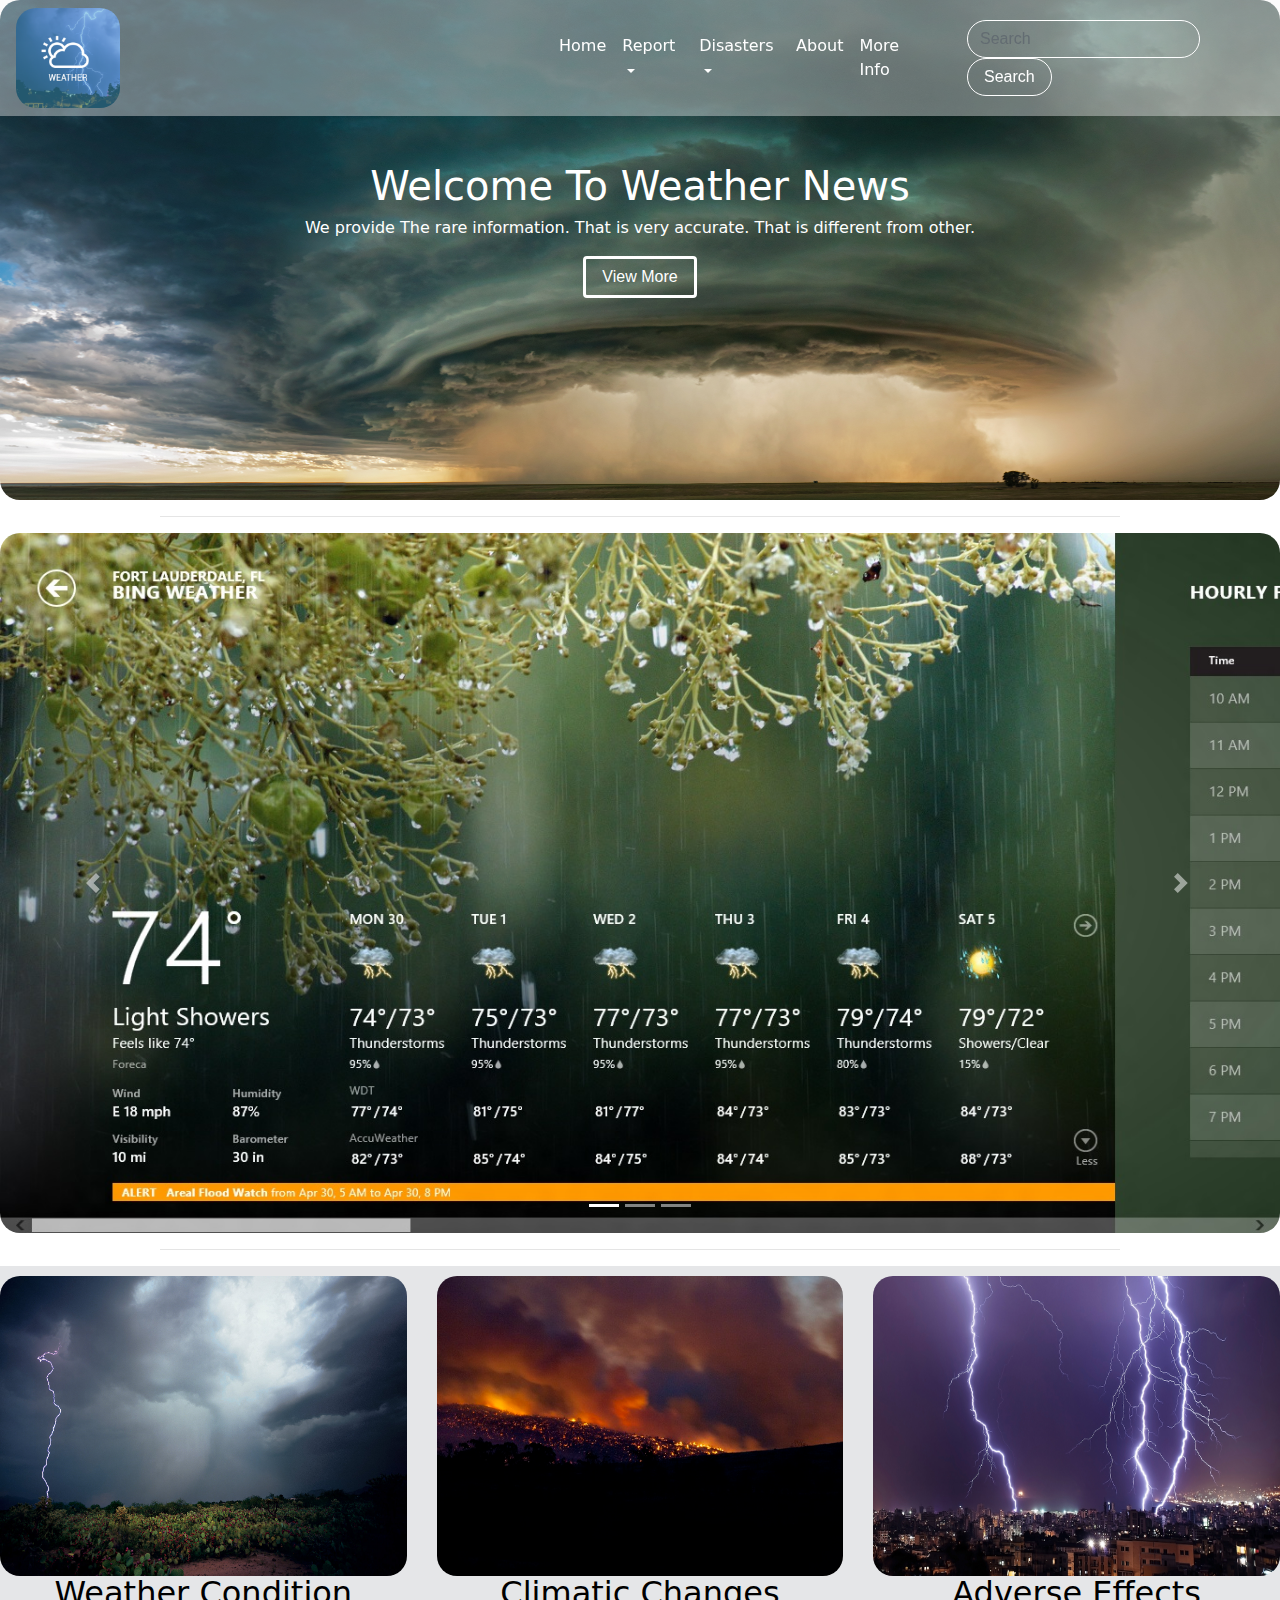
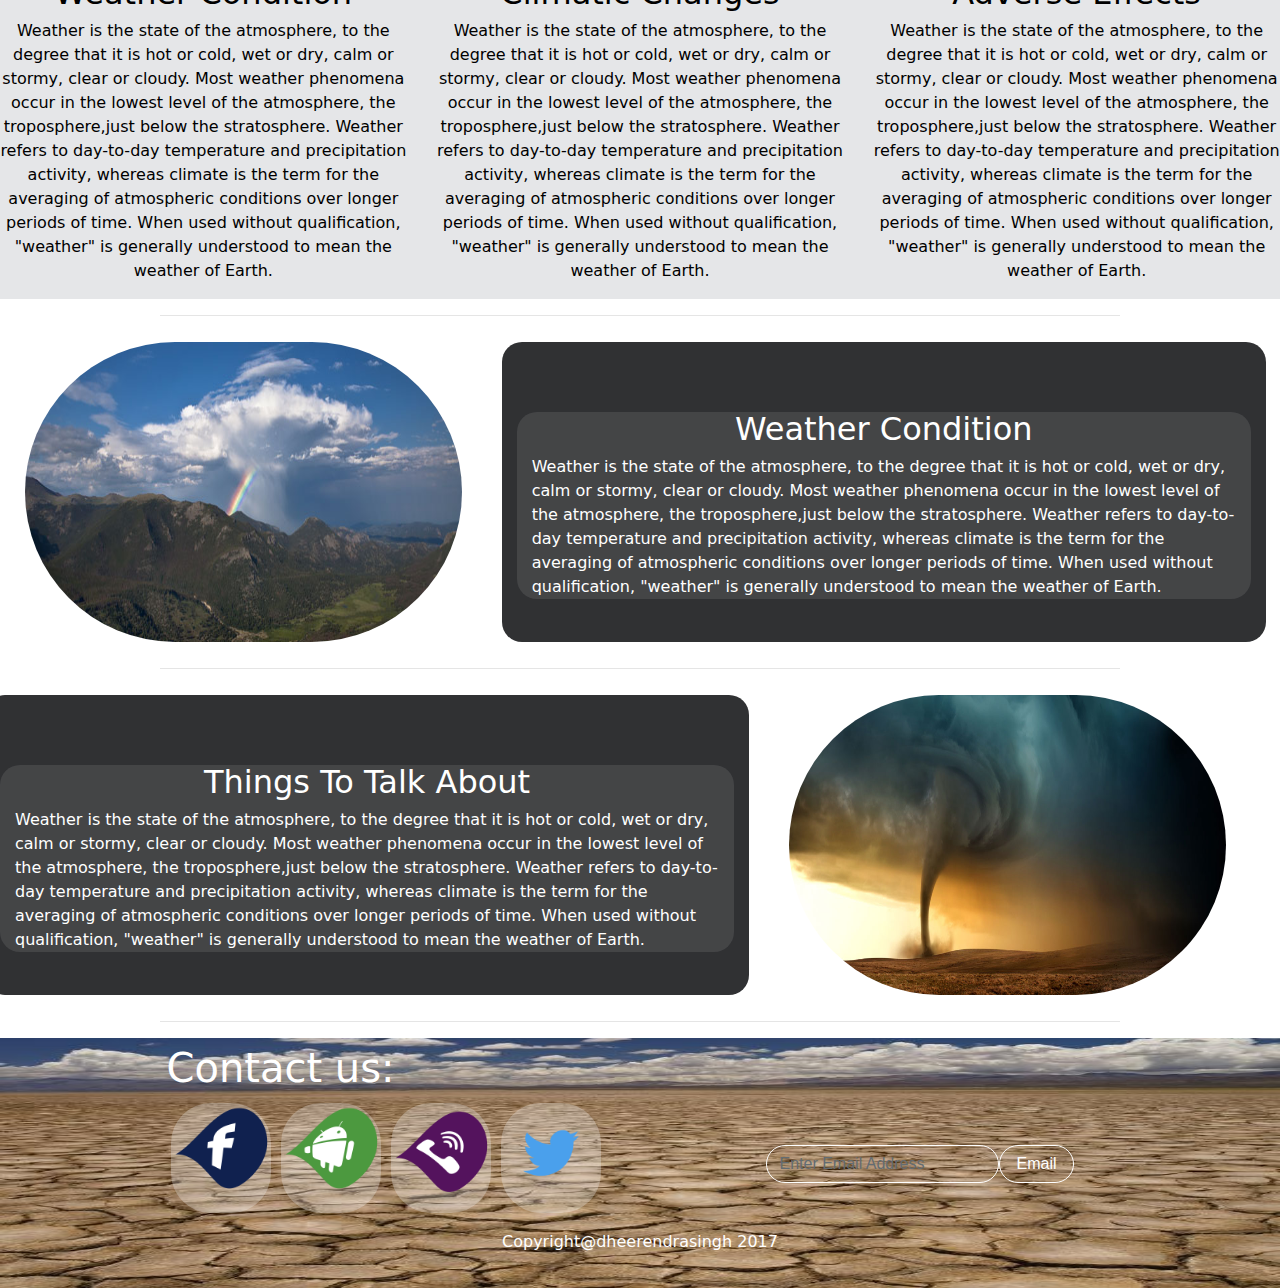
<file: bootstrap/index.html>
<!DOCTYPE html>
<html>
<head>
	<meta charset="utf-8">
	<meta name="viewport" content="width=device-width,initial-scale=1">  <!--viewport added to make wesite responsive-->
	<meta http-equiv="x-ua-compatible" content="ie-edge"> <!--The X-UA-Compatible meta tag allows web authors to choose what version of Internet Explorer the page should be rendered as.-->
	<title>Bootstrap First Page</title>

        <link href="./css/bootstrap.min.css" rel="stylesheet">   <!--adding a bootstrap css file -->	
	<link href="./css/style.css" rel="stylesheet">	 <!--adding a our css file -->
</head>


<!--body-->

<body>
<nav class="navbar navbar-light navbar-toggleable-lg bg-faded fixed-top">
			        	<div class="iconimg col-lg-1">
			        	</div>
			        	<div class="col-lg-4">
			        	</div>
			        	<button class="navbar-toggler" data-target="#collapseid" data-toggle="collapse" type="button">
                ☰
                </button>    	
			        		   <div class="navlist collapse navbar-collapse col-lg-4" id="collapseid">
						        		<ul class="nav navbar-nav mr-auto">
						        			<li class="nav-item">
						        				<a class="nav-link" href="#">Home</a>
						        			</li>
						        			<li class="nav-item dropdown">
													<a href="#" class="dropdown-toggle nav-link" data-toggle="dropdown">Report<b class="caret"></b></a>
														  <ul class="dropdown-menu">
														  	<li><a class="nav-link" href="#">Delhi</a></li>
														  	<li><a class="nav-link" href="#">Kolkata</a></li>
														  	<li><a class="nav-link" href="#">Mumbai</a></li>
														  	<li><a class="nav-link" href="#">Chennai</a></li>
														  	</ul>
													</li>
													<li class="nav-item dropdown">
													<a href="#" class="dropdown-toggle nav-link" data-toggle="dropdown">Disasters<b class="caret"></b></a>
														  <ul class="dropdown-menu">
														  	<li><a class="nav-link" href="#">Cyclon</a></li>
														  	<li><a class="nav-link" href="#">Drought</a></li>
														  	<li><a class="nav-link" href="#">Vocalno</a></li>
														  	<li><a class="nav-link" href="#">Chennai</a></li>
														  	</ul>
													</li> 	 	

						        			<li class="nav-item">
						        				<a class="nav-link" href="#">About</a>
						        			</li>

						        			<li class="nav-item">
						        				<a class="nav-link" href="moreinfo.html">More Info</a>
						        			</li>
						        		</ul>
						        </div>		
						        <div class="search col-lg-3">
					        		  <form class="form-inline navbar-form pull-right">
							        			<input class="form-control" type="text" placeholder="Search">
							        			<button class="btn btn-success-outline" type="submit">Search</button>
					        			</form>
			        		 </div>	 
    </nav> 
    <!--jumbotron-->
    <div class="jumbotron text-center">
		<h1>Welcome To Weather News</h1>
		<p>We provide The rare information. That is very accurate. That is different from other.</p>
		<button type="button" class="btn btn-primary" data-toggle="modal" data-target="#id" aria-hidden="true">
        View More
        </button>
	</div>
	 <div class="modal fade" id="id" role="dialog">
    	<div class="modal-dialog" role="document">
    		<div class="modal-content">
    			<h4>More Things To Know</h4>
    			  <p>Find out everything there is to know about weather and stay updated on the latest weather news with the comprehensive articles, interactive features and pictures at LiveScience.com. Learn more about weather as scientists continue to make amazing discoveries.
    			  </p>
    			<button type="button" class="btn btn-secondary" data-dismiss="modal">Close the modal</button>
    		</div>
    	</div>
    </div>
 <hr>
 <!--crausol-->
	<div id="car" class="carousel slide" data-ride="carousel">
        		<ol class="carousel-indicators">
        			<li data-target="#car" data-slide-to="1" class="active"></li>
        			<li data-target="#car" data-slide-to="2"></li>
        			<li data-target="#car" data-slide-to="3"></li>
        		</ol>

        		<div class="carousel-inner" role="listbox">
        			<div class="carousel-item active">
        				<img src="./img/cpic1.jpg" alt="First Slide" />
        			</div>

        			<div class="carousel-item">
        				<img src="./img/cpic2.jpg" alt="Second Slide" />

        				<div class="carousel-caption">
        					<h2>Change Needed</h2>
        					<p>Its Time To Change Ourselves!!!</p>
        				</div>
        			</div>

        			<div class="carousel-item">
        				<img src="./img/cpic3.jpg" alt="Third Slide" />
        			</div>
        		</div>
        		<a class="carousel-control-prev" href="#car" role="button" data-slide="prev">
					    <span class="carousel-control-prev-icon" aria-hidden="true"></span>
					    <span class="sr-only">Previous</span>
					  </a>
					  <a class="carousel-control-next" href="#car" role="button" data-slide="next">
					    <span class="carousel-control-next-icon" aria-hidden="true"></span>
					    <span class="sr-only">Next</span>
					  </a>
     </div>
 <hr>
 <!--three column -->
		<div class="row">
			<div class="para col-lg-4 one">
				<div class="myimage1">
					</div>
					<h2>Weather Condition</h2>
					<p class="para">
					Weather is the state of the atmosphere, to the degree that it is hot or cold, wet or dry, 
					calm or stormy, clear or cloudy. Most weather phenomena occur in the lowest level of the atmosphere, 
					the troposphere,just below the stratosphere. Weather refers to day-to-day temperature and precipitation activity, 
					whereas climate is the term for the averaging of atmospheric conditions over longer periods of time.
					When used without qualification, "weather" is generally understood to mean the weather of Earth.</p>
			</div>
			<div class="para col-lg-4 one">
					<div class="myimage2">
					</div>
					<h2>Climatic Changes</h2>
						<p class="para">
						Weather is the state of the atmosphere, to the degree that it is hot or cold, wet or dry, 
						calm or stormy, clear or cloudy. Most weather phenomena occur in the lowest level of the atmosphere, 
						the troposphere,just below the stratosphere. Weather refers to day-to-day temperature and precipitation activity, 
						whereas climate is the term for the averaging of atmospheric conditions over longer periods of time.
						 When used without qualification, "weather" is generally understood to mean the weather of Earth.</p>
			</div>
			<div class="para col-lg-4 one">
			   <div class="myimage3">
					</div>
					<h2>Adverse Effects</h2>
							<p class="para">
							Weather is the state of the atmosphere, to the degree that it is hot or cold, wet or dry, 
							calm or stormy, clear or cloudy. Most weather phenomena occur in the lowest level of the atmosphere, 
							the troposphere,just below the stratosphere. Weather refers to day-to-day temperature and precipitation activity, 
							whereas climate is the term for the averaging of atmospheric conditions over longer periods of time.
							 When used without qualification, "weather" is generally understood to mean the weather of Earth.</p>
			</div>
		</div>
<hr>
<!--2 column -->
<div class="twocol row">
				<div class="col-lg-4 myimage4">
					</div>
					    <div class="overlap col-lg-7">
							<div class="unique col-lg-12">	
							<h2>Weather Condition</h2>
							<p>
							Weather is the state of the atmosphere, to the degree that it is hot or cold, wet or dry, 
							calm or stormy, clear or cloudy. Most weather phenomena occur in the lowest level of the atmosphere, 
							the troposphere,just below the stratosphere. Weather refers to day-to-day temperature and precipitation activity, 
							whereas climate is the term for the averaging of atmospheric conditions over longer periods of time.
							When used without qualification, "weather" is generally understood to mean the weather of Earth.
							</p>
							</div>
						</div>
</div>

<hr>
<!--2 column -->
<div class="twocol row">
					    <div class="overlap col-lg-7">
							<div class="unique col-lg-12">	
							<h2>Things To Talk About</h2>
							<p>
							Weather is the state of the atmosphere, to the degree that it is hot or cold, wet or dry, 
							calm or stormy, clear or cloudy. Most weather phenomena occur in the lowest level of the atmosphere, 
							the troposphere,just below the stratosphere. Weather refers to day-to-day temperature and precipitation activity, 
							whereas climate is the term for the averaging of atmospheric conditions over longer periods of time.
							When used without qualification, "weather" is generally understood to mean the weather of Earth.
							</p>
							</div>
						</div>
						<div class="col-lg-4 myimage5">
						</div>
</div>
<hr>
<!-- footer of webpage -->	
	<div class="navbar footer">
		<div class="container-fluid">
			<div class="row">
				<h1>Contact us:</h1>
			</div>
			<div class="row">
			<div class="backup">
				<img src="./img/face.png">
			</div>
			<div class="backup">
				<img src="./img/android.png">
			</div>
			<div class="backup">
				<img src="./img/skype.png">
			</div>
			<div class="backup">
				<img src="./img/twitter.png">
			</div>
			
			<div class="emailid navbar-text pull-right">
				<form class="form-inline navbar-form">
					<input class="searchbar form-control" type="text" placeholder="Enter Email Address">
					<button class="btn btn-success-outline" type="submit">Email</button>
				</form>
			</div>
			</div>
			<div class="wm row">
				<p>Copyright@dheerendrasingh 2017</p>
			</div>
		</div>
    </div>
	<script src="https://ajax.googleapis.com/ajax/libs/jquery/3.2.1/jquery.min.js"></script> <!--adding a jquery plugin -->
        <script src="./js/bootstrap.min.js"></script> <!--adding a bootstrap javascript file-->
</body>
</html>
</file>
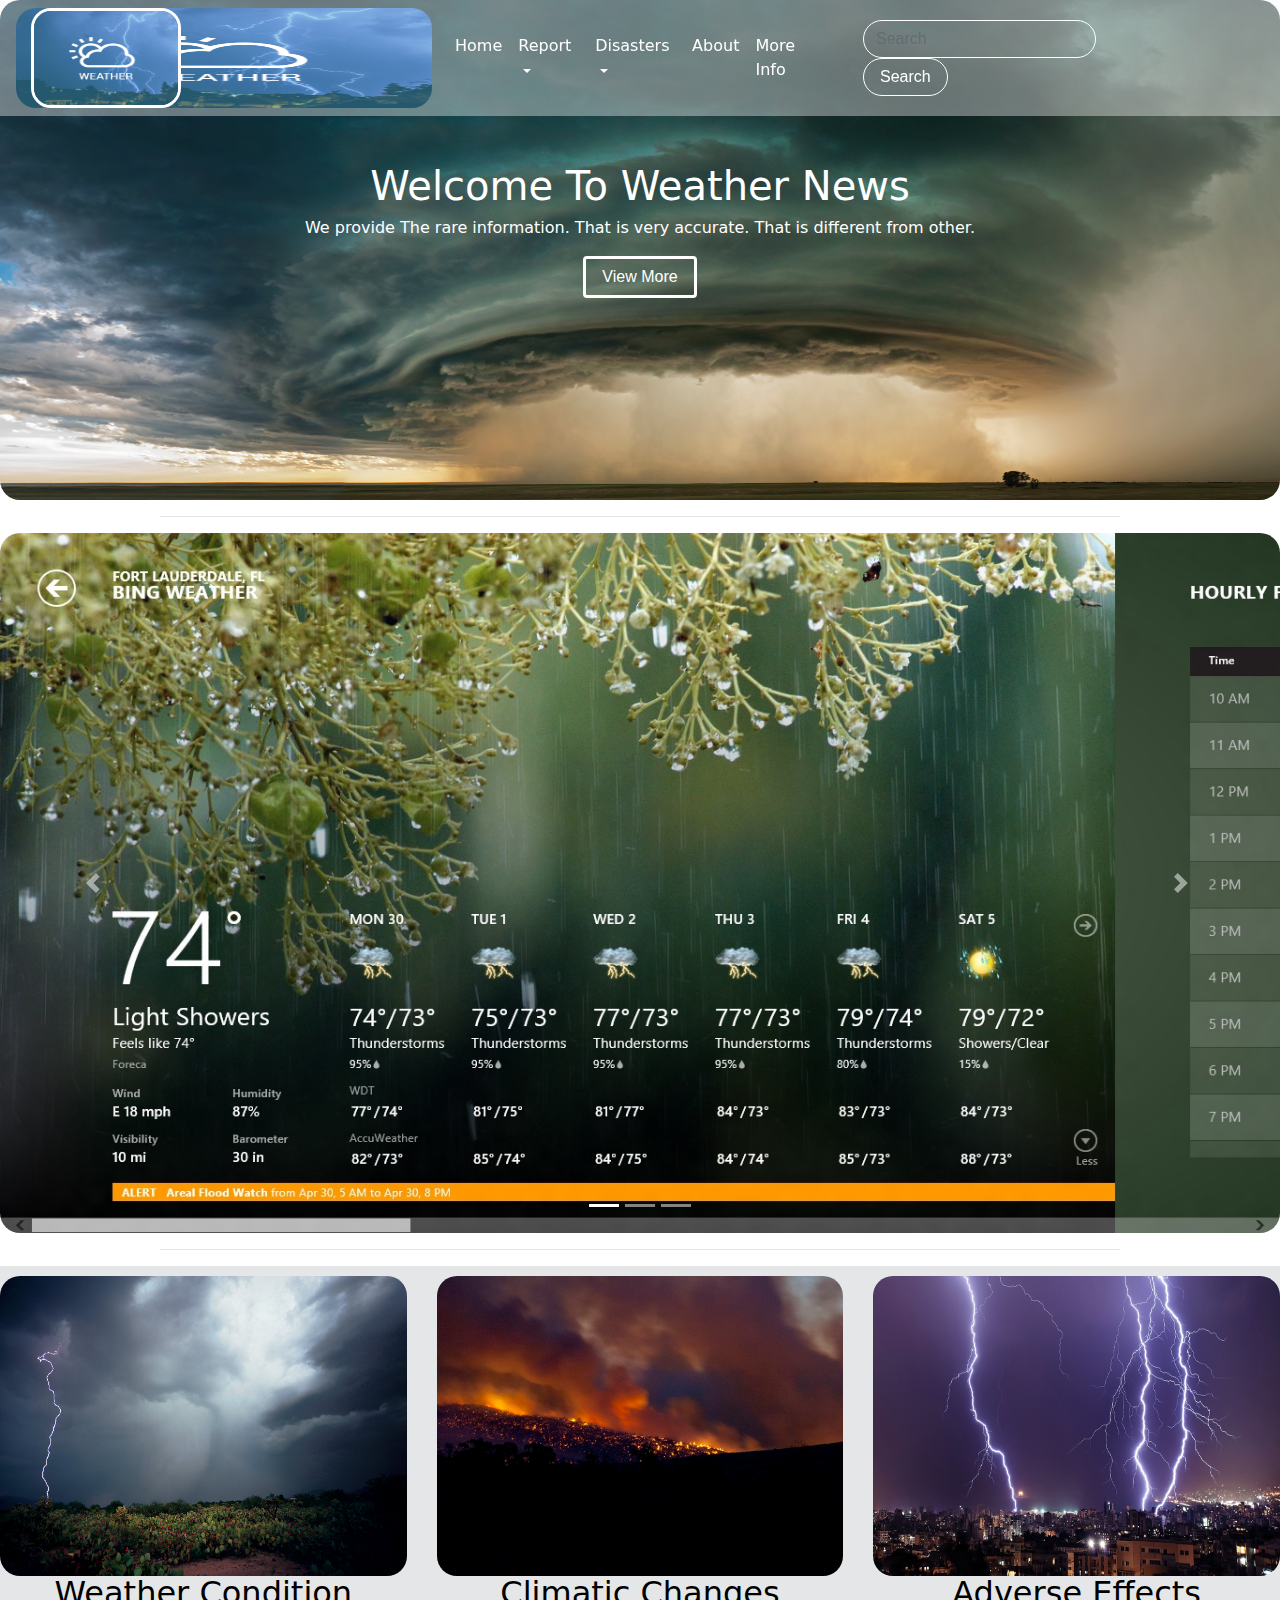
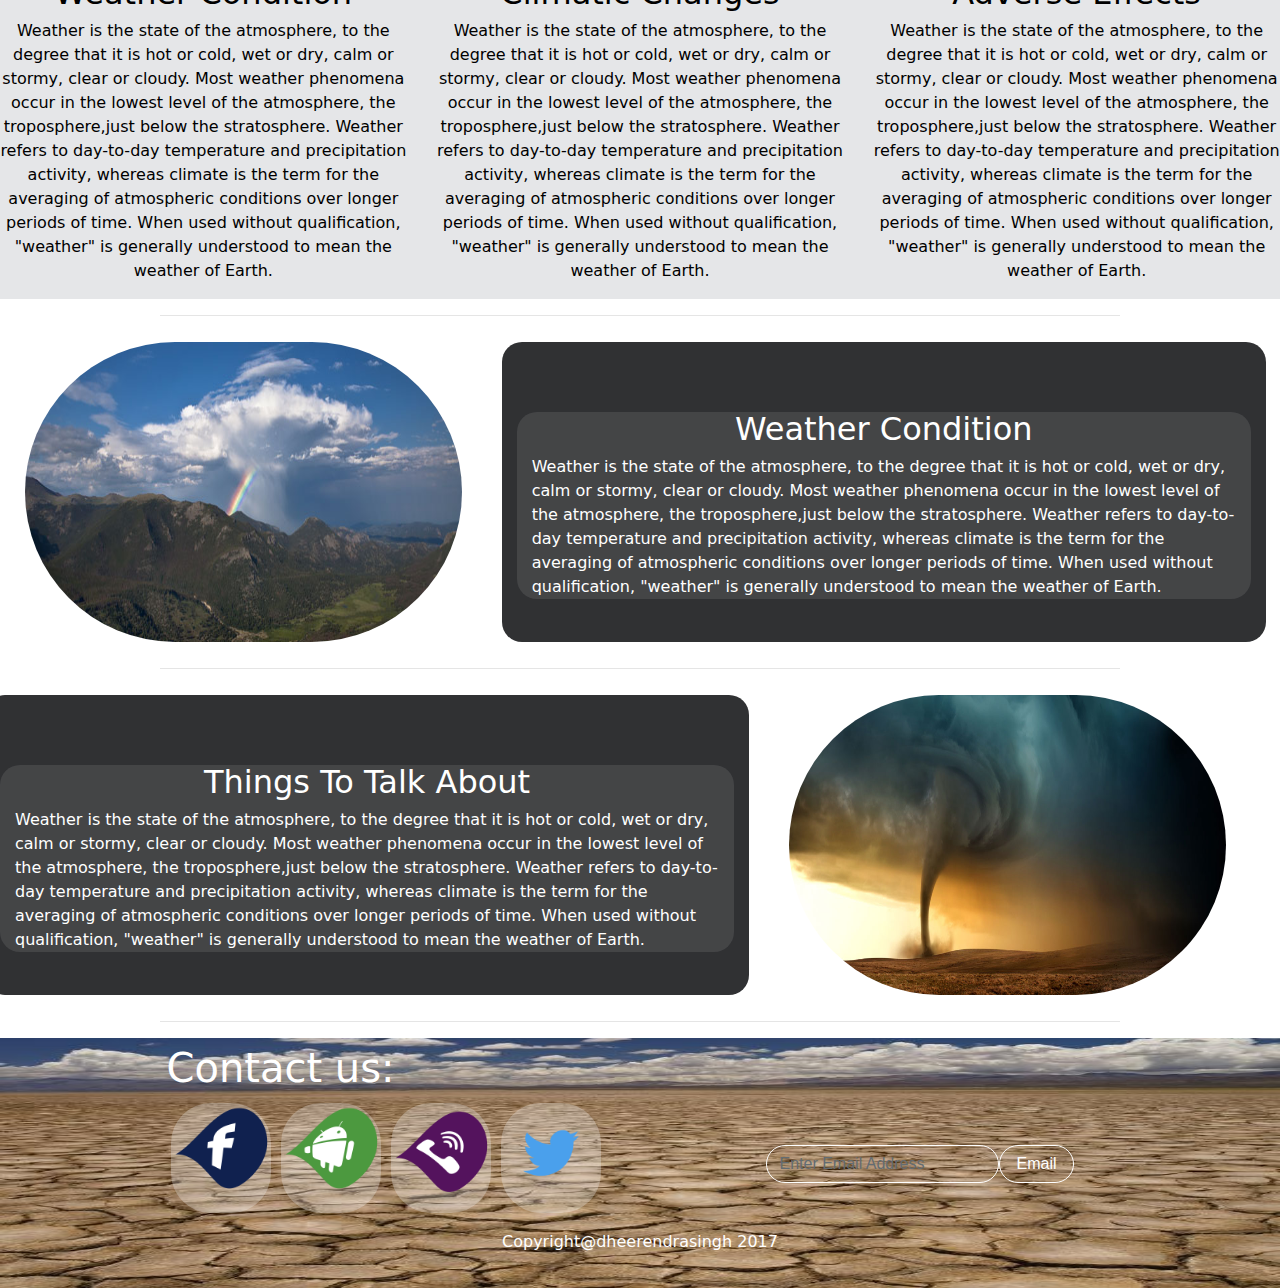
<file: bootstrap/bootstrap.html>
<!DOCTYPE html>
<html>
<head>
	<meta charset="utf-8">
	<meta name="viewport" content="width=device-width,initial-scale=1">
	<meta http-equiv="x-ua-compatible" content="ie-edge">
	<title>Bootstrap First Page</title>

  <link href="./css/bootstrap.min.css" rel="stylesheet">	
	<link href="./css/style.css" rel="stylesheet">	


	<script src="https://ajax.googleapis.com/ajax/libs/jquery/3.2.1/jquery.min.js"></script>
   <script src="./js/bootstrap.min.js"></script>
</head>


<!--body-->

<body>
<nav class="navbar navbar-light navbar-toggleable-lg bg-faded fixed-top">
			        	<div class="iconimg col-lg-4">
			        	<img src="./img/dhiru1.png"/>
			        	</div>
			        	<button class="navbar-toggler" data-target="#collapseid" data-toggle="collapse" type="button">
                ☰
                </button>    	
			        		   <div class="collapse navbar-collapse col-lg-4" id="collapseid">
						        		<ul class="nav navbar-nav mr-auto">
						        			<li class="nav-item">
						        				<a class="nav-link" href="#">Home</a>
						        			</li>
						        			<li class="nav-item dropdown">
													<a href="#" class="dropdown-toggle nav-link" data-toggle="dropdown">Report<b class="caret"></b></a>
														  <ul class="dropdown-menu">
														  	<li><a class="nav-link" href="#">Delhi</a></li>
														  	<li><a class="nav-link" href="#">Kolkata</a></li>
														  	<li><a class="nav-link" href="#">Mumbai</a></li>
														  	<li><a class="nav-link" href="#">Chennai</a></li>
														  	</ul>
													</li>
													<li class="nav-item dropdown">
													<a href="#" class="dropdown-toggle nav-link" data-toggle="dropdown">Disasters<b class="caret"></b></a>
														  <ul class="dropdown-menu">
														  	<li><a class="nav-link" href="#">Cyclon</a></li>
														  	<li><a class="nav-link" href="#">Drought</a></li>
														  	<li><a class="nav-link" href="#">Vocalno</a></li>
														  	<li><a class="nav-link" href="#">Chennai</a></li>
														  	</ul>
													</li> 	 	

						        			<li class="nav-item">
						        				<a class="nav-link" href="#">About</a>
						        			</li>

						        			<li class="nav-item">
						        				<a class="nav-link" href="bootstrap1.html">More Info</a>
						        			</li>
						        		</ul>
						        </div>		
						        <div class="search col-lg-3">
					        		  <form class="form-inline navbar-form pull-right">
							        			<input class="form-control" type="text" placeholder="Search">
							        			<button class="btn btn-success-outline" type="submit">Search</button>
					        			</form>
			        		 </div>	 
    </nav> 
    <!--jumbotron-->
    <div class="jumbotron text-center">
		<h1>Welcome To Weather News</h1>
		<p>We provide The rare information. That is very accurate. That is different from other.</p>
		<button type="button" class="btn btn-primary" data-toggle="modal" data-target="#id" aria-hidden="true">
        View More
        </button>
	</div>
	 <div class="modal fade" id="id" role="dialog">
    	<div class="modal-dialog" role="document">
    		<div class="modal-content">
    			<h4>More Things To Know</h4>
    			  <p>Find out everything there is to know about weather and stay updated on the latest weather news with the comprehensive articles, interactive features and pictures at LiveScience.com. Learn more about weather as scientists continue to make amazing discoveries.
    			  </p>
    			<button type="button" class="btn btn-secondary" data-dismiss="modal">Close the modal</button>
    		</div>
    	</div>
    </div>
 <hr>
 <!--crausol-->
	<div id="car" class="carousel slide" data-ride="carousel">
        		<ol class="carousel-indicators">
        			<li data-target="#car" data-slide-to="0" class="active"></li>
        			<li data-target="#car" data-slide-to="1"></li>
        			<li data-target="#car" data-slide-to="2"></li>
        		</ol>

        		<div class="carousel-inner" role="listbox">
        			<div class="carousel-item active">
        				<img src="./img/cpic1.jpg" alt="First Slide" />
        			</div>

        			<div class="carousel-item">
        				<img src="./img/cpic2.jpg" alt="Second Slide" />

        				<div class="carousel-caption">
        					<h2>Change Needed</h2>
        					<p>Its Time To Change Ourselves!!!</p>
        				</div>
        			</div>

        			<div class="carousel-item">
        				<img src="./img/cpic3.jpg" alt="Third Slide" />
        			</div>
        		</div>
        		<a class="carousel-control-prev" href="#car" role="button" data-slide="prev">
					    <span class="carousel-control-prev-icon" aria-hidden="true"></span>
					    <span class="sr-only">Previous</span>
					  </a>
					  <a class="carousel-control-next" href="#car" role="button" data-slide="next">
					    <span class="carousel-control-next-icon" aria-hidden="true"></span>
					    <span class="sr-only">Next</span>
					  </a>
     </div>
 <hr>
 <!--three column -->
		<div class="row">
			<div class="para col-lg-4 one">
				<div class="myimage1">
					</div>
					<h2>Weather Condition</h2>
					<p class="para">
					Weather is the state of the atmosphere, to the degree that it is hot or cold, wet or dry, 
					calm or stormy, clear or cloudy. Most weather phenomena occur in the lowest level of the atmosphere, 
					the troposphere,just below the stratosphere. Weather refers to day-to-day temperature and precipitation activity, 
					whereas climate is the term for the averaging of atmospheric conditions over longer periods of time.
					When used without qualification, "weather" is generally understood to mean the weather of Earth.</p>
			</div>
			<div class="para col-lg-4 one">
					<div class="myimage2">
					</div>
					<h2>Climatic Changes</h2>
						<p class="para">
						Weather is the state of the atmosphere, to the degree that it is hot or cold, wet or dry, 
						calm or stormy, clear or cloudy. Most weather phenomena occur in the lowest level of the atmosphere, 
						the troposphere,just below the stratosphere. Weather refers to day-to-day temperature and precipitation activity, 
						whereas climate is the term for the averaging of atmospheric conditions over longer periods of time.
						 When used without qualification, "weather" is generally understood to mean the weather of Earth.</p>
			</div>
			<div class="para col-lg-4 one">
			   <div class="myimage3">
					</div>
					<h2>Adverse Effects</h2>
							<p class="para">
							Weather is the state of the atmosphere, to the degree that it is hot or cold, wet or dry, 
							calm or stormy, clear or cloudy. Most weather phenomena occur in the lowest level of the atmosphere, 
							the troposphere,just below the stratosphere. Weather refers to day-to-day temperature and precipitation activity, 
							whereas climate is the term for the averaging of atmospheric conditions over longer periods of time.
							 When used without qualification, "weather" is generally understood to mean the weather of Earth.</p>
			</div>
		</div>
<hr>
<!--2 column -->
<div class="twocol row">
				<div class="col-lg-4 myimage4">
					</div>
					    <div class="overlap col-lg-7">
							<div class="unique col-lg-12">	
							<h2>Weather Condition</h2>
							<p>
							Weather is the state of the atmosphere, to the degree that it is hot or cold, wet or dry, 
							calm or stormy, clear or cloudy. Most weather phenomena occur in the lowest level of the atmosphere, 
							the troposphere,just below the stratosphere. Weather refers to day-to-day temperature and precipitation activity, 
							whereas climate is the term for the averaging of atmospheric conditions over longer periods of time.
							When used without qualification, "weather" is generally understood to mean the weather of Earth.
							</p>
							</div>
						</div>
</div>

<hr>
<!--2 column -->
<div class="twocol row">
					    <div class="overlap col-lg-7">
							<div class="unique col-lg-12">	
							<h2>Things To Talk About</h2>
							<p>
							Weather is the state of the atmosphere, to the degree that it is hot or cold, wet or dry, 
							calm or stormy, clear or cloudy. Most weather phenomena occur in the lowest level of the atmosphere, 
							the troposphere,just below the stratosphere. Weather refers to day-to-day temperature and precipitation activity, 
							whereas climate is the term for the averaging of atmospheric conditions over longer periods of time.
							When used without qualification, "weather" is generally understood to mean the weather of Earth.
							</p>
							</div>
						</div>
						<div class="col-lg-4 myimage5">
						</div>
</div>
<hr>
	<div class="navbar footer">
		<div class="container-fluid">
			<div class="row">
				<h1>Contact us:</h1>
			</div>
			<div class="row">
			<div class="backup">
				<img src="./img/face.png">
			</div>
			<div class="backup">
				<img src="./img/android.png">
			</div>
			<div class="backup">
				<img src="./img/skype.png">
			</div>
			<div class="backup">
				<img src="./img/twitter.png">
			</div>
			
			<div class="emailid navbar-text pull-right">
				<form class="form-inline navbar-form">
					<input class="searchbar form-control" type="text" placeholder="Enter Email Address">
					<button class="btn btn-success-outline" type="submit">Email</button>
				</form>
			</div>
			</div>
			<div class="wm row">
				<p>Copyright@dheerendrasingh 2017</p>
			</div>
		</div>
    </div>
</body>
</html>
</file>
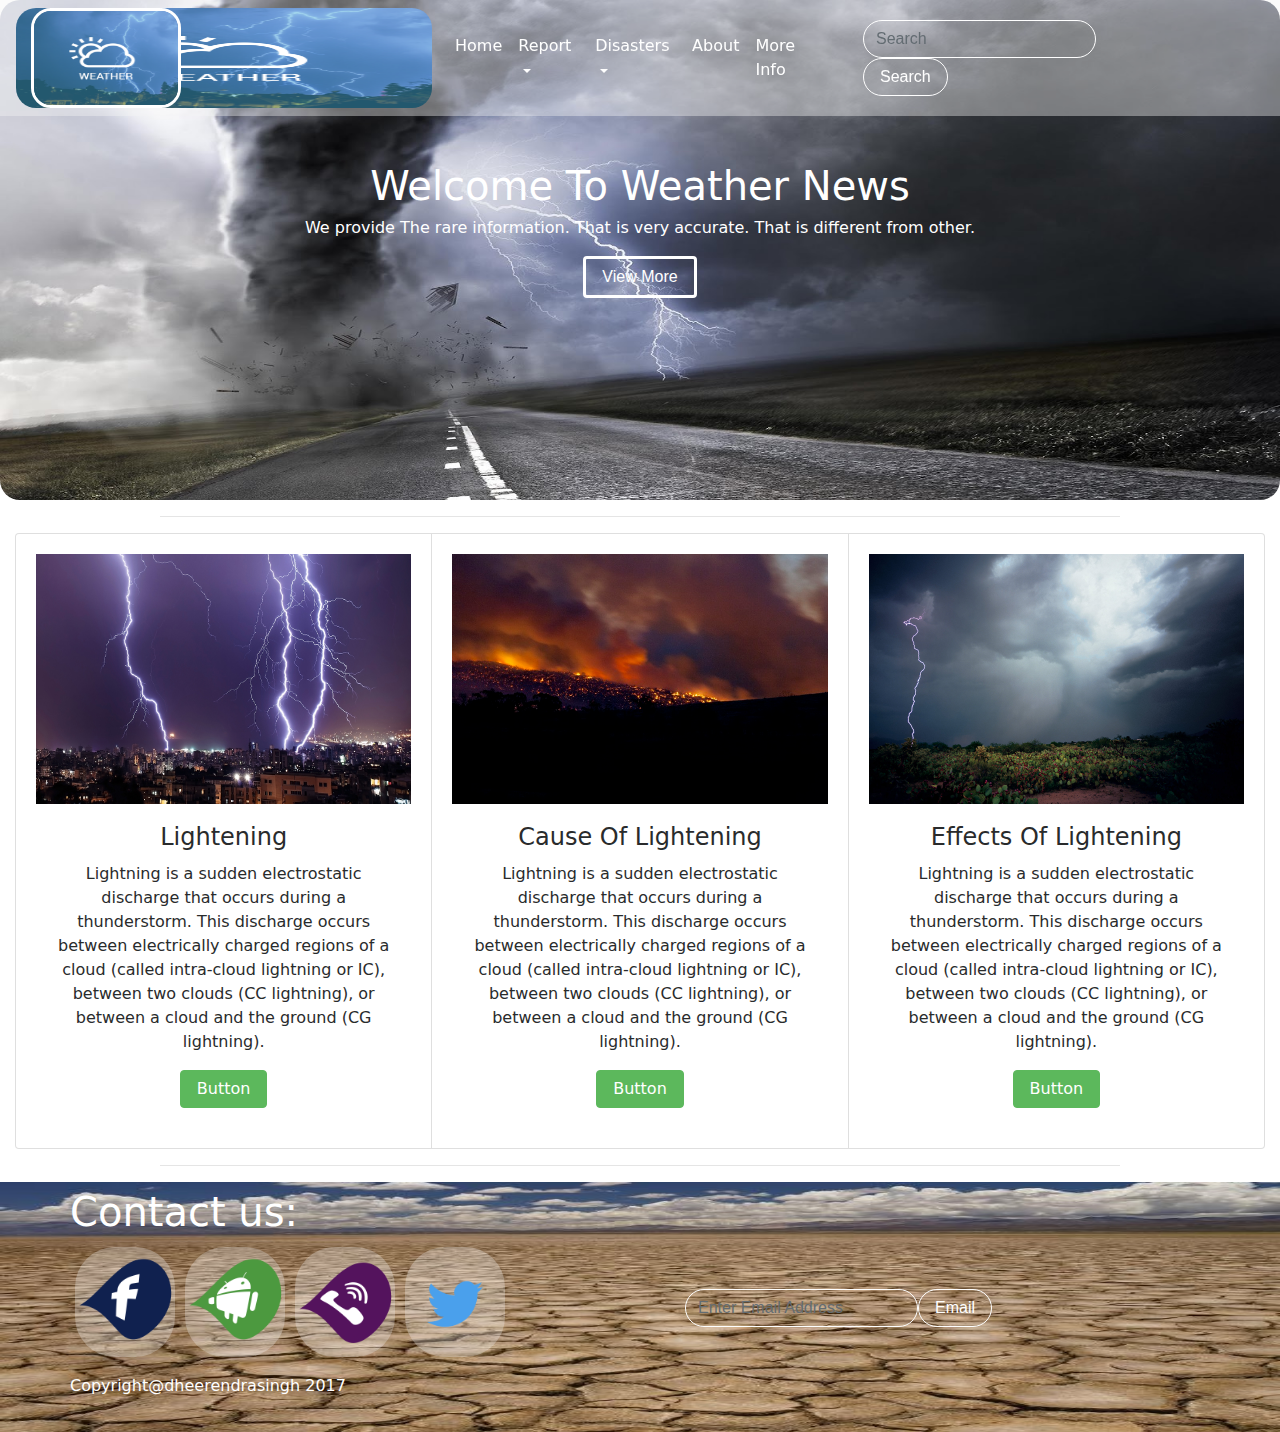
<file: bootstrap/bootstrap1.html>
<!DOCTYPE html>
		<html>
		<head>
			<meta charset="utf-8">
			<meta name="viewport" content="width=device-width,initial-scale=1">
			<meta http-equiv="x-ua-compatible" content="ie-edge">
			<title>Bootstrap Second Page</title>

		  <link href="./css/bootstrap.min.css" rel="stylesheet">	
			<link href="./css/style.css" rel="stylesheet">	


			<script src="https://ajax.googleapis.com/ajax/libs/jquery/3.2.1/jquery.min.js"></script>
		   <script src="./js/bootstrap.min.js"></script>
		</head>


		<!--body-->

		<body>
		<nav class="navbar navbar-light navbar-toggleable-lg bg-faded fixed-top">
					        	<div class="iconimg col-lg-4">
					        	<img src="./img/dhiru1.png"/>
					        	</div>
					        		   <div class="col-lg-4">
								        		<ul class="nav navbar-nav mr-auto">
								        			<li class="nav-item">
								        				<a class="nav-link" href="#">Home</a>
								        			</li>
								        			<li class="nav-item dropdown">
															<a href="#" class="dropdown-toggle nav-link" data-toggle="dropdown">Report<b class="caret"></b></a>
																  <ul class="dropdown-menu">
																  	<li><a class="nav-link" href="#">Delhi</a></li>
																  	<li><a class="nav-link" href="#">Kolkata</a></li>
																  	<li><a class="nav-link" href="#">Mumbai</a></li>
																  	<li><a class="nav-link" href="#">Chennai</a></li>
																  	</ul>
															</li>
															<li class="nav-item dropdown">
															<a href="#" class="dropdown-toggle nav-link" data-toggle="dropdown">Disasters<b class="caret"></b></a>
																  <ul class="dropdown-menu">
																  	<li><a class="nav-link" href="#">Cyclon</a></li>
																  	<li><a class="nav-link" href="#">Drought</a></li>
																  	<li><a class="nav-link" href="#">Vocalno</a></li>
																  	<li><a class="nav-link" href="#">Chennai</a></li>
																  	</ul>
															</li> 	 	

								        			<li class="nav-item">
								        				<a class="nav-link" href="#">About</a>
								        			</li>

								        			<li class="nav-item">
								        				<a class="nav-link" href="bootstrap.html">More Info</a>
								        			</li>
								        		</ul>
								        </div>		
								        <div class="search col-lg-3">
							        		  <form class="form-inline navbar-form pull-right">
									        			<input class="form-control" type="text" placeholder="Search">
									        			<button class="btn btn-success-outline" type="submit">Search</button>
							        			</form>
					        		 </div>
		    </nav> 
		    <!--jumbotron-->
		    <div class="seconddhiru jumbotron text-center">
				<h1>Welcome To Weather News</h1>
				<p>We provide The rare information. That is very accurate. That is different from other.</p>
				<button type="button" class="btn btn-primary" data-toggle="modal" data-target="#id" aria-hidden="true">
		        View More
		        </button>
			</div>
			 <div class="modal fade" id="id" role="dialog">
		    	<div class="modal-dialog" role="document">
		    		<div class="modal-content">
		    			<h4>More Things To Know</h4>
		    			  <p>Find out everything there is to know about weather and stay updated on the latest weather news with the comprehensive articles, interactive features and pictures at LiveScience.com. Learn more about weather as scientists continue to make amazing discoveries.
		    			  </p>
		    			<button type="button" class="btn btn-secondary" data-dismiss="modal">Close the modal</button>
		    		</div>
		    	</div>
		    </div>
		 <hr>
		 <!--card view-->
		 <div class="col-lg-12">
		 <div class="card-group">
	        	<div class="card card-block">
	        		<img src="./img/pic1.jpg" />
	        		<div class="card-block text-center">
	        			<h4 class="card-title">Lightening</h4>
	        			<p class="card-text">Lightning is a sudden electrostatic discharge that occurs during a thunderstorm. This discharge occurs between electrically charged regions of a cloud (called intra-cloud lightning or IC), between two clouds (CC lightning), or between a cloud and the ground (CG lightning).</p>
	        			<a href="" class="btn btn-success">Button</a>
	        		</div>
	        	</div>

	        	<div class="card card-block">
	        		<img src="./img/pic4.jpg" />

	        		<div class="card-block text-center">
	        			<h4 class="card-title">Cause Of Lightening</h4>
	        			<p class="card-text">Lightning is a sudden electrostatic discharge that occurs during a thunderstorm. This discharge occurs between electrically charged regions of a cloud (called intra-cloud lightning or IC), between two clouds (CC lightning), or between a cloud and the ground (CG lightning).</p>
	        			<a href="" class="btn btn-success">Button</a>
	        		</div>
	        	</div>

	        	<div class="card card-block">
	        		<img src="./img/pic3.jpg" />

	        		<div class="card-block text-center">
	        			<h4 class="card-title">Effects Of Lightening</h4>
	        			<p class="card-text">Lightning is a sudden electrostatic discharge that occurs during a thunderstorm. This discharge occurs between electrically charged regions of a cloud (called intra-cloud lightning or IC), between two clouds (CC lightning), or between a cloud and the ground (CG lightning).</p>
	        			<a href="" class="btn btn-success">Button</a>
	        		</div>
	        	</div>
        	</div>
        </div>
<hr>
		 <!--footer-->
			<div class="navbar navbar-inverse footer">
				<div class="container">
					<div class="row">
						<h1>Contact us:</h1>
					</div>
					<div class="row">
					<div class="backup">
					<div class="navbar-text">
						<img src="./img/face.png">
					</div>
					</div>
					<div class="backup">
					<div class="navbar-text">
						<img src="./img/android.png">
					</div>
					</div>
					<div class="backup">
					<div class="navbar-text">
						<img src="./img/skype.png">
					</div>
					</div>
					<div class="backup">
					<div class="navbar-text">
						<img src="./img/twitter.png">
					</div>
					</div>
					
					<div class="emailid navbar-text col-lg-5 pull-right">
						<form class="form-inline navbar-form">
							<input class="searchbar form-control" type="text" placeholder="Enter Email Address">
							<button class="btn btn-success-outline" type="submit">Email</button>
						</form>
					</div>
					</div>
					<div class="row">
						<p>Copyright@dheerendrasingh 2017</p>
					</div>
				</div>
		    </div>
		</body>
		</html>
</file>
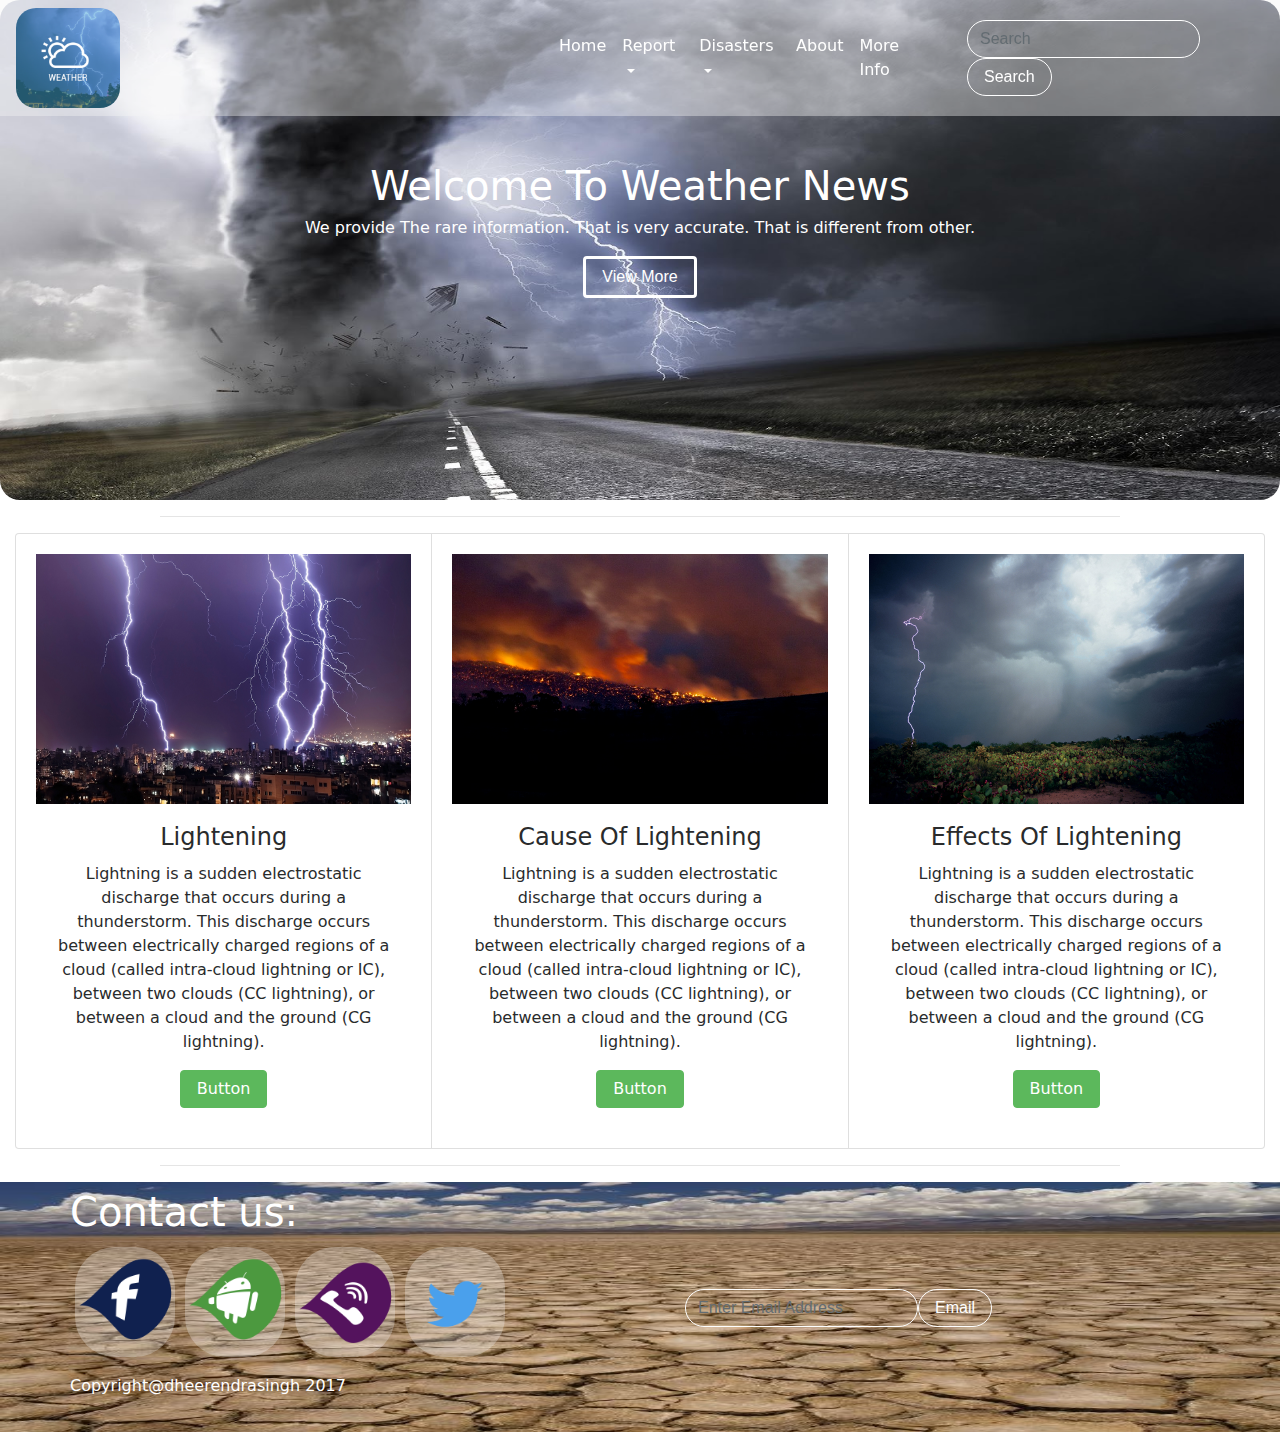
<file: bootstrap/moreinfo.html>
<!DOCTYPE html>
		<html>
		<head>
				<meta charset="utf-8">
				<meta name="viewport" content="width=device-width,initial-scale=1">  <!--viewport added to make wesite responsive-->
				<meta http-equiv="x-ua-compatible" content="ie-edge"> <!--The X-UA-Compatible meta tag allows web authors to choose what version of Internet Explorer the page should be rendered as.-->
				<title>Bootstrap First Page</title>

				<link href="./css/bootstrap.min.css" rel="stylesheet">   <!--adding a bootstrap css file -->	
				<link href="./css/style.css" rel="stylesheet">	 <!--adding a our css file -->

		</head>


		<!--body-->

		<body>
		<nav class="navbar navbar-light navbar-toggleable-lg bg-faded fixed-top">
					               <div class="iconimg col-lg-1">
							        	</div>
							        	<div class="col-lg-4">
							        	</div>
							        	<button class="navbar-toggler" data-target="#collapseid" data-toggle="collapse" type="button">
				                ☰
				                </button>   
					        		  <div class="navlist collapse navbar-collapse col-lg-4" id="collapseid">
						        		<ul class="nav navbar-nav mr-auto">
						        			<li class="nav-item">
						        				<a class="nav-link" href="#">Home</a>
								        			</li>
								        			<li class="nav-item dropdown">
															<a href="#" class="dropdown-toggle nav-link" data-toggle="dropdown">Report<b class="caret"></b></a>
																  <ul class="dropdown-menu">
																  	<li><a class="nav-link" href="#">Delhi</a></li>
																  	<li><a class="nav-link" href="#">Kolkata</a></li>
																  	<li><a class="nav-link" href="#">Mumbai</a></li>
																  	<li><a class="nav-link" href="#">Chennai</a></li>
																  	</ul>
															</li>
															<li class="nav-item dropdown">
															<a href="#" class="dropdown-toggle nav-link" data-toggle="dropdown">Disasters<b class="caret"></b></a>
																  <ul class="dropdown-menu">
																  	<li><a class="nav-link" href="#">Cyclon</a></li>
																  	<li><a class="nav-link" href="#">Drought</a></li>
																  	<li><a class="nav-link" href="#">Vocalno</a></li>
																  	<li><a class="nav-link" href="#">Chennai</a></li>
																  	</ul>
															</li> 	 	

								        			<li class="nav-item">
								        				<a class="nav-link" href="#">About</a>
								        			</li>

								        			<li class="nav-item">
								        				<a class="nav-link href="#">More Info</a>
								        			</li>
								        		</ul>
								        </div>		
								        <div class="search col-lg-3">
							        		  <form class="form-inline navbar-form pull-right">
									        			<input class="form-control" type="text" placeholder="Search">
									        			<button class="btn btn-success-outline" type="submit">Search</button>
							        			</form>
					        		 </div>
		    </nav> 
		    <!--jumbotron-->
		    <div class="seconddhiru jumbotron text-center">
				<h1>Welcome To Weather News</h1>
				<p>We provide The rare information. That is very accurate. That is different from other.</p>
				<button type="button" class="btn btn-primary" data-toggle="modal" data-target="#id" aria-hidden="true">
		        View More
		        </button>
			</div>
			 <div class="modal fade" id="id" role="dialog">
		    	<div class="modal-dialog" role="document">
		    		<div class="modal-content">
		    			<h4>More Things To Know</h4>
		    			  <p>Find out everything there is to know about weather and stay updated on the latest weather news with the comprehensive articles, interactive features and pictures at LiveScience.com. Learn more about weather as scientists continue to make amazing discoveries.
		    			  </p>
		    			<button type="button" class="btn btn-secondary" data-dismiss="modal">Close the modal</button>
		    		</div>
		    	</div>
		    </div>
		 <hr>
		 <!--card view-->
		 <div class="col-lg-12">
		 <div class="card-group">
	        	<div class="card card-block">
	        		<img src="./img/pic1.jpg" />
	        		<div class="card-block text-center">
	        			<h4 class="card-title">Lightening</h4>
	        			<p class="card-text">Lightning is a sudden electrostatic discharge that occurs during a thunderstorm. This discharge occurs between electrically charged regions of a cloud (called intra-cloud lightning or IC), between two clouds (CC lightning), or between a cloud and the ground (CG lightning).</p>
	        			<a href="" class="btn btn-success">Button</a>
	        		</div>
	        	</div>

	        	<div class="card card-block">
	        		<img src="./img/pic4.jpg" />

	        		<div class="card-block text-center">
	        			<h4 class="card-title">Cause Of Lightening</h4>
	        			<p class="card-text">Lightning is a sudden electrostatic discharge that occurs during a thunderstorm. This discharge occurs between electrically charged regions of a cloud (called intra-cloud lightning or IC), between two clouds (CC lightning), or between a cloud and the ground (CG lightning).</p>
	        			<a href="" class="btn btn-success">Button</a>
	        		</div>
	        	</div>

	        	<div class="card card-block">
	        		<img src="./img/pic3.jpg" />

	        		<div class="card-block text-center">
	        			<h4 class="card-title">Effects Of Lightening</h4>
	        			<p class="card-text">Lightning is a sudden electrostatic discharge that occurs during a thunderstorm. This discharge occurs between electrically charged regions of a cloud (called intra-cloud lightning or IC), between two clouds (CC lightning), or between a cloud and the ground (CG lightning).</p>
	        			<a href="" class="btn btn-success">Button</a>
	        		</div>
	        	</div>
        	</div>
        </div>
<hr>
		 <!--footer-->
			<div class="navbar navbar-inverse footer">
				<div class="container">
					<div class="row">
						<h1>Contact us:</h1>
					</div>
					<div class="row">
					<div class="backup">
					<div class="navbar-text">
						<img src="./img/face.png">
					</div>
					</div>
					<div class="backup">
					<div class="navbar-text">
						<img src="./img/android.png">
					</div>
					</div>
					<div class="backup">
					<div class="navbar-text">
						<img src="./img/skype.png">
					</div>
					</div>
					<div class="backup">
					<div class="navbar-text">
						<img src="./img/twitter.png">
					</div>
					</div>
					
					<div class="emailid navbar-text col-lg-5 pull-right">
						<form class="form-inline navbar-form">
							<input class="searchbar form-control" type="text" placeholder="Enter Email Address">
							<button class="btn btn-success-outline" type="submit">Email</button>
						</form>
					</div>
					</div>
					<div class="row">
						<p>Copyright@dheerendrasingh 2017</p>
					</div>
				</div>
		    </div>
			         <script src="https://ajax.googleapis.com/ajax/libs/jquery/3.2.1/jquery.min.js"></script> <!--adding a jquery plugin -->
				 <script src="./js/bootstrap.min.js"></script> <!--adding a bootstrap javascript file-->
		</body>
		</html>
</file>
<file: bootstrap/css/style.css>
body{
	overflow-x: hidden;
}
.iconimg{
		background-image: url("../img/dhiru1.png");
    background-size: 100% 100%;
	  background-repeat: no-repeat;

	  border-radius: 20px;

	  height: 100px;

}
.navbar{
	background:none;
	background-color: rgba(245, 245, 245, 0.4);
	color: white;
}
.navbar .navbar-brand{
	color: white;
}
.navbar-light .navbar-toggler{
	border-color: white;
}
 .navbar-light .navbar-toggler {
    color: white;
}
.iconimg img{
	border-radius: 20px;
	border-style: solid;
	border-color: white;
	height: 100px;
	width: 150px;
}
.search form input{
	background: none;
	border-color: white;
	border-radius: 20px;

	color: white;

}
.search form button{
	background: none;
	border-color: white;
	border-radius: 20px;

	color: white;

}
.navbar .nav .nav-link{
	color: white;
	background: none;
}
.dropdown-menu{
	background: none;
	border-width: 3px;
	border-color: white;
	border-radius: 20px;
}
.jumbotron{
	background-image: url("../img/pic5.jpg");
	background-size: 100% 500px;
	background-repeat: no-repeat;

	border-radius: 20px;

	color: white;

	height: 500px;

	margin: 0px;
}
.jumbotron button{
	background: none;
	border-color: white;
	border-width: 3px;
	color: white;
}
.jumbotron button:hover{
	background: #CED1D7;
	border-color: black;
	color: black;
}
.jumbotron h1{
	margin-top: 100px;
}
.modal-content{
	background: none;
	background-color: rgba(245, 245, 245, 0.7);

	border-color: black;

	color: black;
}
.modal-content button{
	background: none;
	border-color: black;
	border-width: 3px;
	color: black;
}
.modal-content button:hover{
	background: grey;
	border-color: white;
	color: white;
}
.carousel-item img{
	border-radius: 20px;
	height: 700px;
	width: 100%;

}
.one{
	color: black;
	background:#E5E6E8;
}
.myimage1{
    background-image: url("../img/pic3.jpg");
	background-size: 100% 300px;
	background-repeat: no-repeat;
	border-radius: 20px;

	height: 300px;

	margin-top: 10px;
}
.myimage3{
    background-image: url("../img/pic1.jpg");
	background-size: 100% 300px;
	background-repeat: no-repeat;
	border-radius: 20px;

	height: 300px;

	margin-top: 10px;
}
.myimage2{
    background-image: url("../img/pic4.jpg");
	background-size: 100% 300px;
	background-repeat: no-repeat;
	border-radius: 20px;

	height: 300px;

	margin-top: 10px;
}
.two{
	background: white;
}
.para{
	text-align: center;
}
.unique{
	background-color: rgba(245, 245, 245, 0.1);
	border-radius: 20px;
	color: white;
}
.overlap{
	background:#303133 ;
	border-radius: 20px;
	margin:10px 0px;
}
.twocol h2{
	margin-top: 70px;
	text-align: center;
}
.myimage4{
    background-image: url("../img/pic2.jpg");
	background-size: 100% 300px;
	background-repeat: no-repeat;
	border-radius: 150px;

	height: 300px;

	margin: 10px 40px;
}
.myimage5{
    background-image: url("../img/tornado.jpg");
	background-size: 100% 300px;
	background-repeat: no-repeat;
	border-radius: 150px;

	height: 300px;

	margin: 10px 40px;
}
.footer{
	 background-image: url("../img/dr.jpg");
	background-size: 100% 250px;
	background-repeat: no-repeat;

	height: 250px
}
.emailid{
	margin: 40px;
}
.emailid form input{
	background: none;
	border-color: white;
	border-radius: 20px;

	color: white;

}
.emailid form button{
	background: none;
	border-color: white;
	border-radius: 20px;

	color: white;

}
.searchbar{
	margin-left: 120px;
}
.backup{
	background-color: rgba(245, 245, 245, 0.3);
	border-radius: 40px;
	color: white;

	height: 110px;

	margin: 5px;
}
.backup:hover{
	background-color: rgba(245, 245, 245, 0.8);
}
.backup img{
	width: 100px;
	height: 100px;

}
.wm{
	
    justify-content: center;
}
hr{
	width: 75%;
}

/*second page special*/
.card img{
	width: 100%;
	height: 250px;
}
.card:hover{
	background: grey;
	color: white;
}
.seconddhiru{
	background-image: url("../img/pic7.jpg");
	background-size: 100% 500px;
	background-repeat: no-repeat;

	border-radius: 20px;

	color: white;

	height: 500px;

	margin: 0px;
}
</file>
